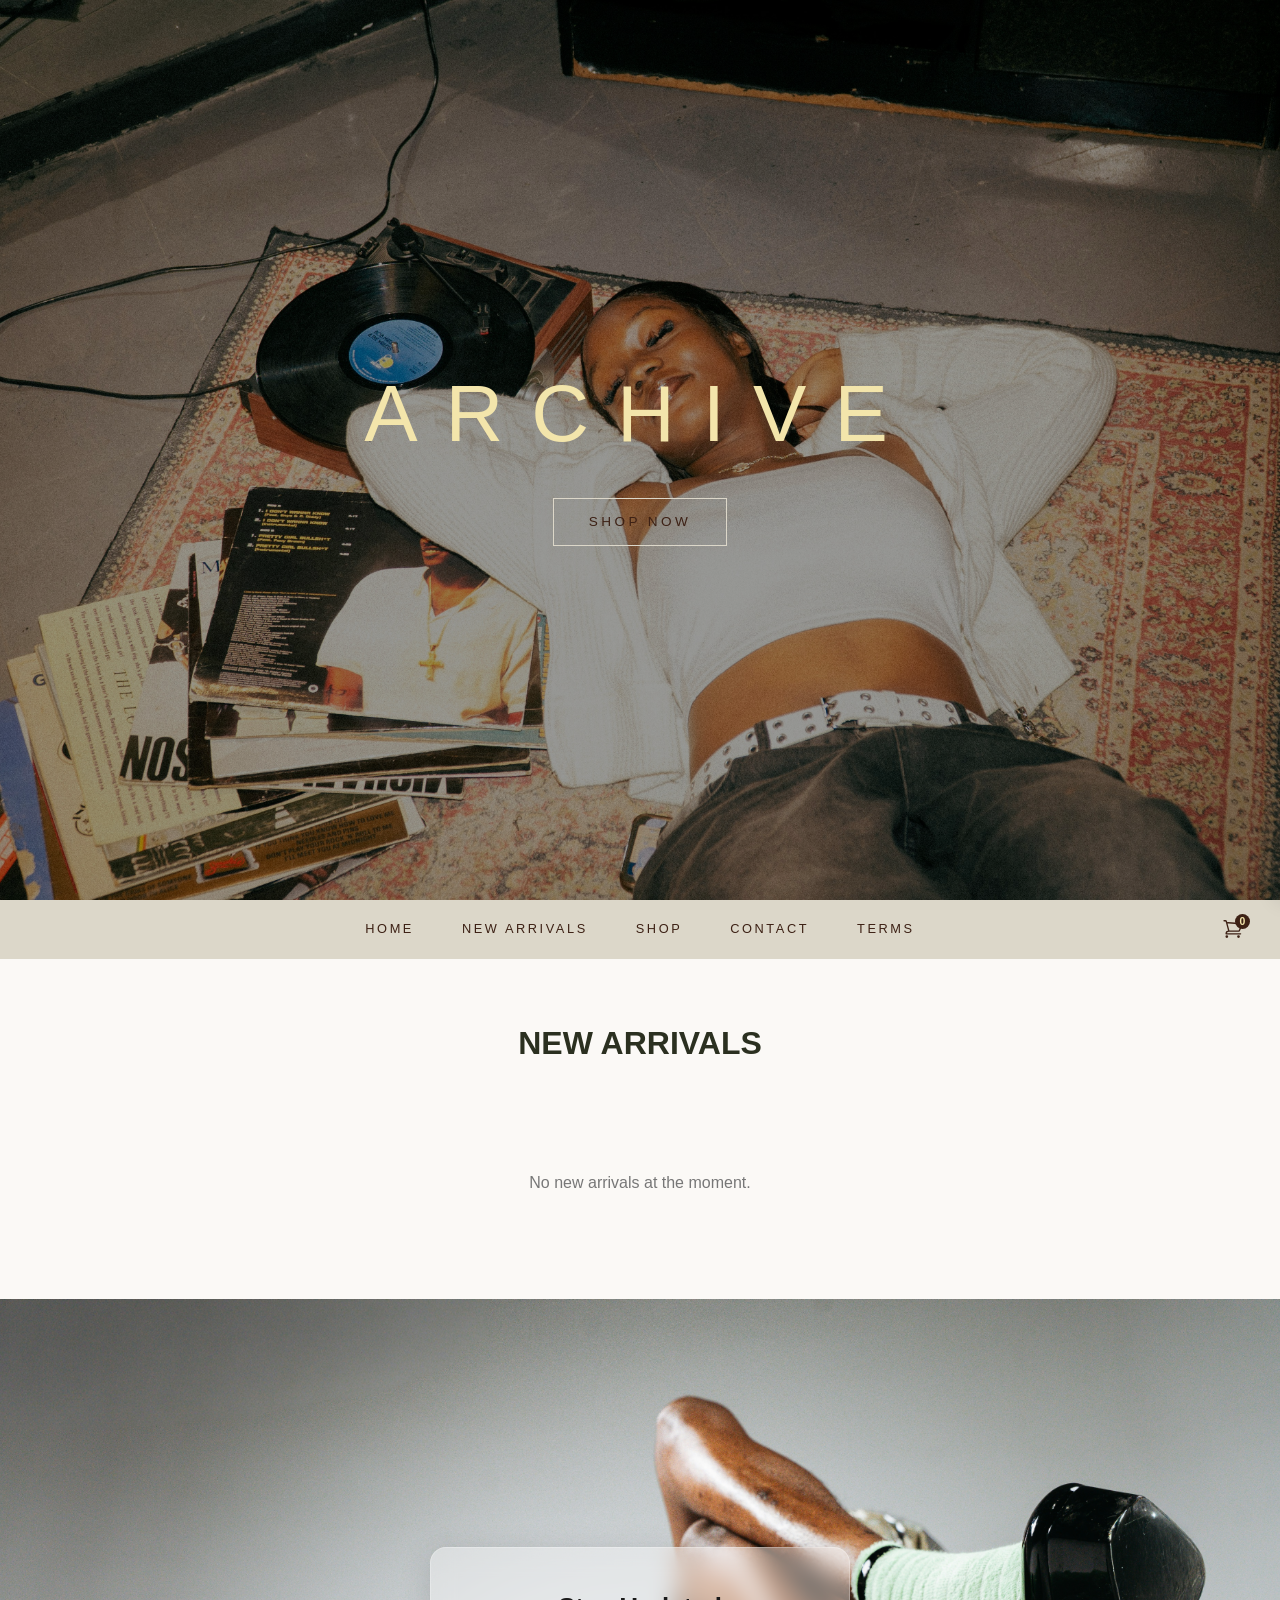
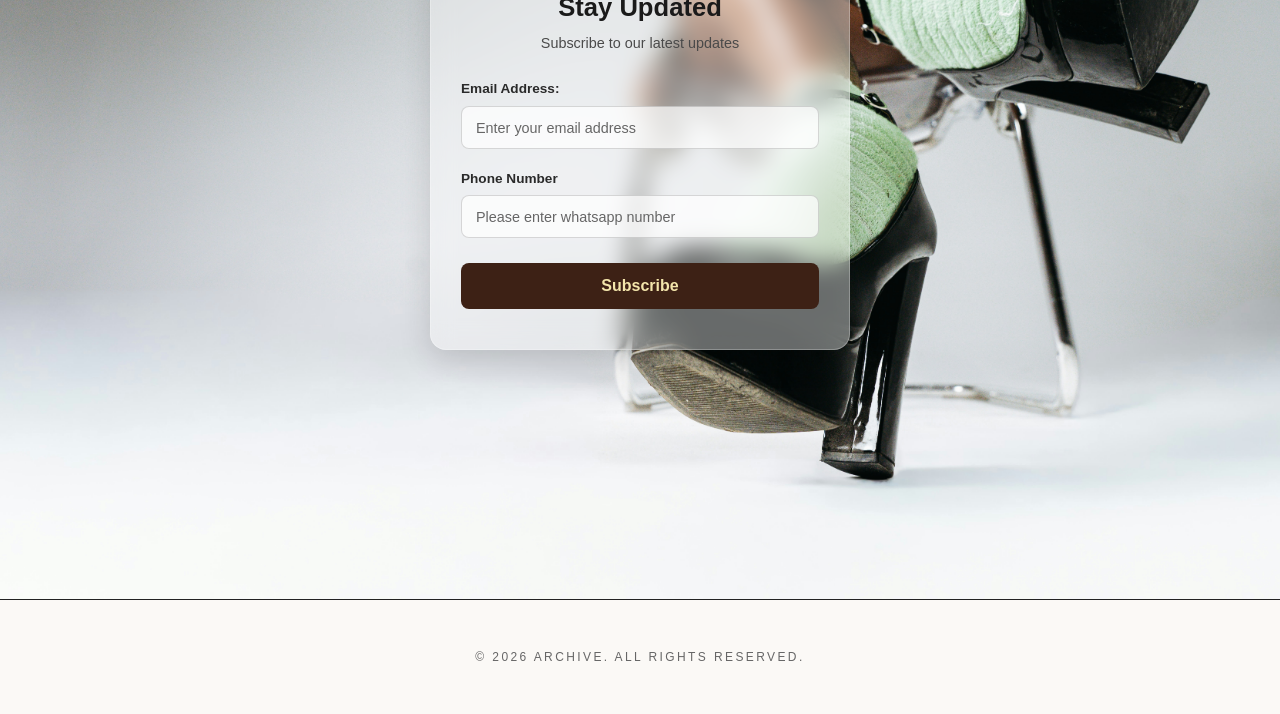
<file: index.html>
<!DOCTYPE html>
<html>
    <head>
        <meta charset="UTF-8">
        <meta name="viewport" content="width=device-width, initial-scale=1.0">
        <title>ARCHIVE - Editorial & Apparel</title>
        <link rel="stylesheet" href="style.css">
        <script src="master_products.js" defer></script>
        <script src="main.js" defer></script>
        <script src="cart.js" defer></script>
    </head>
    
    <body>
        
        <section class="hero-banner">
            <div class="hero-content">
                <h1 class="brand-title">ARCHIVE</h1>
                <a href="shop.html" class="shop-now-btn">Shop Now</a>
            </div>

        </section>
        <header class="sticky-nav">
            <nav class="tab-links">
                <a href="index.html" class="tab-item">Home</a>
                <a href="#catalogGrid"  class="tab-item">New Arrivals</a>
                <a href="shop.html"  class="tab-item">Shop</a>
                <a href="contact.html" class="tab-item">Contact</a>
                <a href="terms.html"  class="tab-item">Terms</a>
                <button type="button" class="cart-trigger-btn"><svg xmlns="http://www.w3.org/2000/svg" fill="none" viewBox="0 0 24 24" stroke-width="1.5" stroke="currentColor" class="nav-cart-icon">
  <path stroke-linecap="round" stroke-linejoin="round" d="M2.25 3h1.386c.51 0 .955.343 1.087.835l.383 1.437M7.5 14.25a3 3 0 0 0-3 3h15.75m-12.75-3h11.218c1.121-2.3 2.1-4.684 2.924-7.138a60.114 60.114 0 0 0-16.536-1.84M7.5 14.25 5.106 5.272M6 20.25a.75.75 0 1 1-1.5 0 .75.75 0 0 1 1.5 0Zm12.75 0a.75.75 0 1 1-1.5 0 .75.75 0 0 1 1.5 0Z" />
</svg>
<span class="cart-badge">0</span>
</button>
            </nav>
        
        </header>
        <h1>NEW ARRIVALS</h1>
        <section class="catalog-grid" id="catalogGrid">

        </section>

        <section class="subscription">
<!--existing image-->            
            <img src="images/image17.jpg" alt="editorial banner" class="banner-img">
<!--Card wrapper-->
            <div class="subscription-card">
                <form action="" method="POST">

                    <h2>Stay Updated</h2>
            <p class="card-subtitle">Subscribe to our latest updates</p>
            
                    <div class="formRow">

                    <div class="formGroup">
                        <label for="user-email">Email Address: </label>
                        <input type="email"  id="user-email" name="email"
                        placeholder="Enter your email address" required>
                    </div>

                    <div class="formGroup"><label for="userPhone">Phone Number</label>
                        <input type="tel" id="userPhone" name="tel" 
                        placeholder="Please enter whatsapp number" required>
                    </div>
                    <div><button type="submit" class="submit-btn">Subscribe</button>
                    </div>

                    </div>
                </form>
            </div>

        </section>

        <!-- Dimmed Background Overlay -->
<div class="cart-overlay" id="cart-overlay"></div>

<!-- Slide-Out Cart Drawer -->
<aside class="cart-drawer" id="cart-drawer">
  <!-- Header Zone -->
  <div class="cart-header">
    <h2>Your Bag</h2>
    <button class="close-cart-btn" id="close-cart-btn" aria-label="Close cart">&times;</button>
  </div>

  <!-- Scrollable Body Zone (JavaScript injects items here) -->
  <div class="cart-items-container" id="cart-items-container">
    <p class="empty-cart-msg">Your bag is currently empty.</p>
  </div>

  <!-- Pinned Footer Zone -->
  <div class="cart-footer">
    <div class="cart-subtotal-row">
      <span>Subtotal</span>
      <span id="cart-subtotal">GHS 0.00</span>
    </div>
    <button class="checkout-btn" id="checkout-btn">Proceed to Checkout</button>
  </div>
</aside>
        
        <footer>
            &copy; 2026 ARCHIVE. ALL RIGHTS RESERVED.
        </footer>
         
    </body>
</html>
</file>
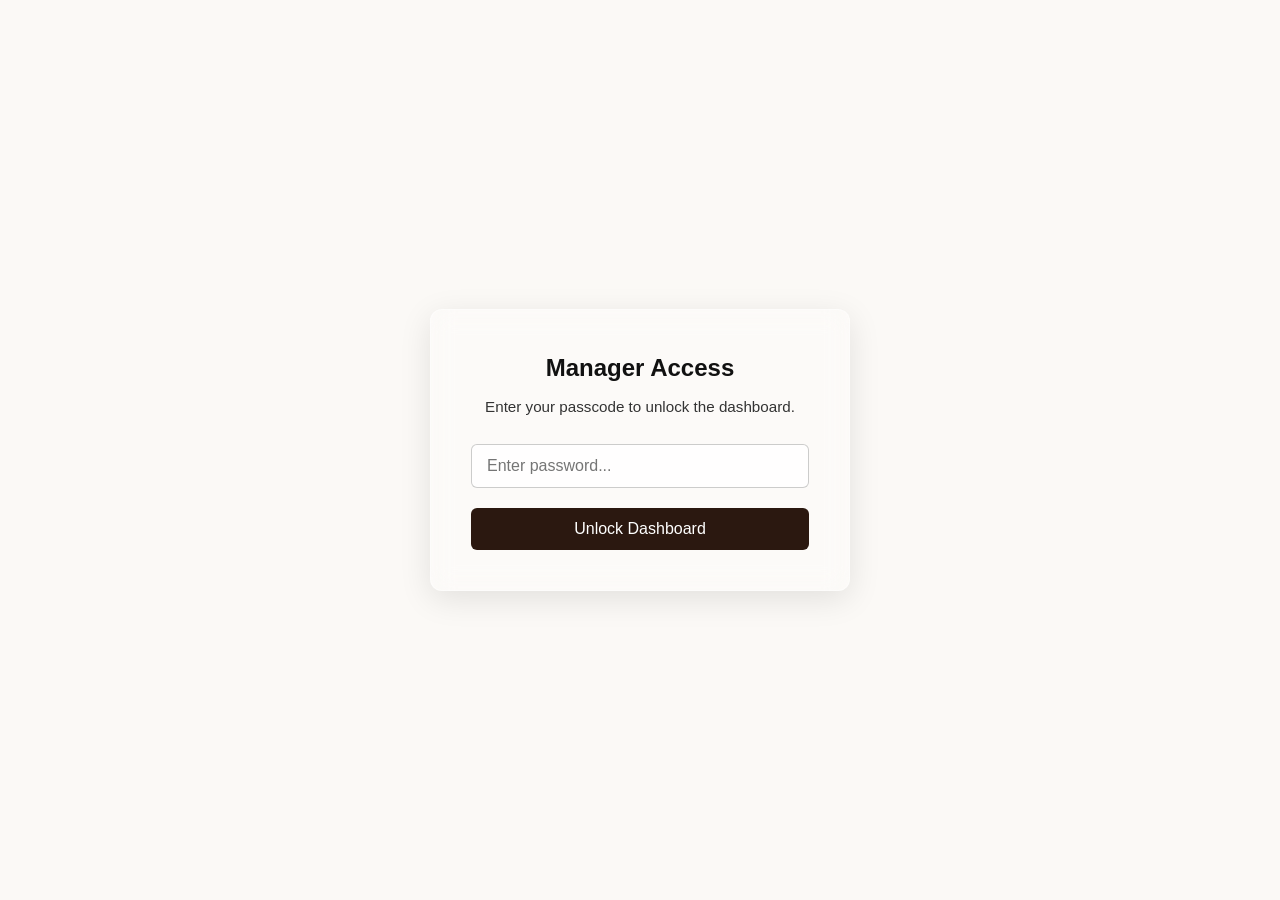
<file: admin_index.html>
<!DOCTYPE html>
<html lang="en">
<head>
    <meta charset="UTF-8">
    <meta name="viewport" content="width=device-width, initial-scale=1.0">
    <title>Store Admin | Inventory Dashboard</title>
    <link rel="stylesheet" href="admin.css">
    <!-- 'defer' ensures HTML finishes loading before JavaScript tries to grab elements -->
    <script src="main_admin.js" defer></script>
</head>
<body>

    <!-- =====================================================================
         0. MANAGER LOGIN GATE SCREEN (Visible until authenticated)
         ===================================================================== -->
    <section class="hero-banner" id="loginScreen">
        <div class="admin-card">
            <h2>Manager Access</h2>
            <p>Enter your passcode to unlock the dashboard.</p>

            <div class="formGroup">
                <input type="password" id="adminPassword" placeholder="Enter password...">
            </div>

            <button type="button" id="loginBtn">Unlock Dashboard</button>

            <!-- Error message area -->
            <p id="errorMessage" style="color: #b33a3a; font-size: 0.85rem; margin-top: 15px; display: none;"></p>
        </div>
    </section>

    <!-- =====================================================================
         MAIN ADMIN WORKSPACE (Hidden until unlocked)
         ===================================================================== -->
    <div id="adminDashboard" style="display: none;">

        <!-- 1. STICKY QUARTER-SCREEN BRAND HEADER (25vh) -->
        <header class="brand-header">
            <button type="button" id="menuBtn" class="menu-btn" aria-expanded="false" aria-controls="slideMenu" aria-label="Open navigation menu">
                <svg xmlns="http://www.w3.org/2000/svg" fill="none" viewBox="0 0 24 24" stroke-width="1.5" stroke="currentColor" class="menu-icon">
                    <path stroke-linecap="round" stroke-linejoin="round" d="M3.75 6.75h16.5M3.75 12h16.5m-16.5 5.25h16.5" />
                </svg>
            </button>

            <div class="brand-identity">
                <h1 class="brand-title">ATELIER ARCHIVE</h1>
                <p class="brand-subtitle">Inventory &amp; Catalog Control</p>
            </div>
        </header>

        <!-- 2. TINTED BACKDROP & SLIDE-OUT DRAWER -->
        <div id="backdrop" class="backdrop"></div>

        <nav id="slideMenu" class="drawer" aria-label="Dashboard Navigation">
            <div class="drawer-header">
                <span class="drawer-label">MENU</span>
                <button type="button" id="menuClose" class="menu-close" aria-label="Close menu">&times;</button>
            </div>

            <ul class="drawer-links">
                <li>
                    <button type="button" class="nav-link active" data-target="inventoryView">
                        Inventory Overview
                    </button>
                </li>
                <li>
                    <button type="button" class="nav-link" data-target="addItemView">
                        + Add New Item
                    </button>
                </li>
                <li style="margin-top: auto; padding-top: 1rem;">
                    <button type="button" id="logoutBtn" class="nav-link">
                        Log Out
                    </button>
                </li>
            </ul>
        </nav>

        <!-- 3. MAIN DASHBOARD WORKSPACE -->
        <main class="dashboard-container">

            <!-- VIEW A: INVENTORY OVERVIEW -->
            <section id="inventoryView" class="dashboard-view active-view">
                <div class="section-header">
                    <div>
                        <h2>Master Inventory</h2>
                        <p class="section-subtext">Manage live storefront stock, pricing, and color variants.</p>
                    </div>
                    <button type="button" id="quickAddBtn" class="btn-primary">+ Add Item</button>
                </div>

                <div id="inventoryGrid" class="inventory-grid"></div>
            </section>

            <!-- VIEW B: ADD NEW ITEM FORM -->
            <section id="addItemView" class="dashboard-view" hidden>
                <div class="section-header">
                    <div>
                        <h2 id="formTitle">Add New Product</h2>
                        <p class="section-subtext">Upload a gallery photo and details to publish to your master list.</p>
                    </div>
                    <button type="button" id="backToInventoryBtn" class="btn-secondary">&larr; Back to List</button>
                </div>

                <form id="addProductForm" class="product-form">
                    <div class="form-group">
                        <label for="productImageInput">Product Photo (From Gallery)</label>
                        <div class="image-upload-box">
                            <img id="imagePreview" src="images/image5.jpg" alt="Product preview" class="image-preview">
                            <div class="upload-controls">
                                <input type="file" id="productImageInput" accept="image/*">
                                <p class="help-text">Select an image from your device gallery (or keep default preview).</p>
                            </div>
                        </div>
                    </div>

                    <div class="form-group">
                        <label for="productName">Product Name</label>
                        <input type="text" id="productName" placeholder="e.g., Structured Mini Tote" required>
                    </div>

                    <div class="form-row">
                        <div class="form-group">
                            <label for="productCategory">Category</label>
                            <select id="productCategory" required>
                                <option value="" disabled selected>Select a category</option>
                                <option value="tops">Tops &amp; Sweaters</option>
                                <option value="bottoms">Bottoms &amp; Jorts</option>
                                <option value="bags">Bags &amp; Accessories</option>
                            </select>
                        </div>

                        <div class="form-group">
                            <label for="productPrice">Price (GHS)</label>
                            <input type="number" id="productPrice" min="0" step="0.01" placeholder="250.00" required>
                        </div>
                    </div>
                    <div class="form-group">
                        <label for="prodDescription">Product Description</label>
                        <textarea id="prodDescription" rows="3" placeholder="Fabric details, fit, or condition notes..."></textarea>
                    </div>

                    <div class="form-group">
                        <label for="productColors">Available Colors (separate with commas)</label>
                        <input type="text" id="productColors" placeholder="e.g., Espresso, Butter Yellow, Black" required>
                    </div>

                    <div class="form-group">
                        <label style="display: flex; align-items: center; gap: 8px; cursor: pointer;">
                        <input type="checkbox" id="productIsNew">
                        <span>Show in New Arrivals</span>
                        </label>
                    </div>
                    
                   

                    <div class="form-group">
                        <label for="productStock">Total Stock Quantity</label>
                        <input type="number" id="productStock" min="0" value="1" required>
                    </div>

                    <div class="form-actions">
                        <button type="submit" id="formSubmitBtn" class="btn-primary btn-full">Save to Master Inventory</button>
                        <button type="button" id="cancelEditBtn" class="btn-secondary" hidden>Cancel Edit</button>
                    </div>
                </form>
            </section>

        </main>
    </div>

</body>
</html>
</file>
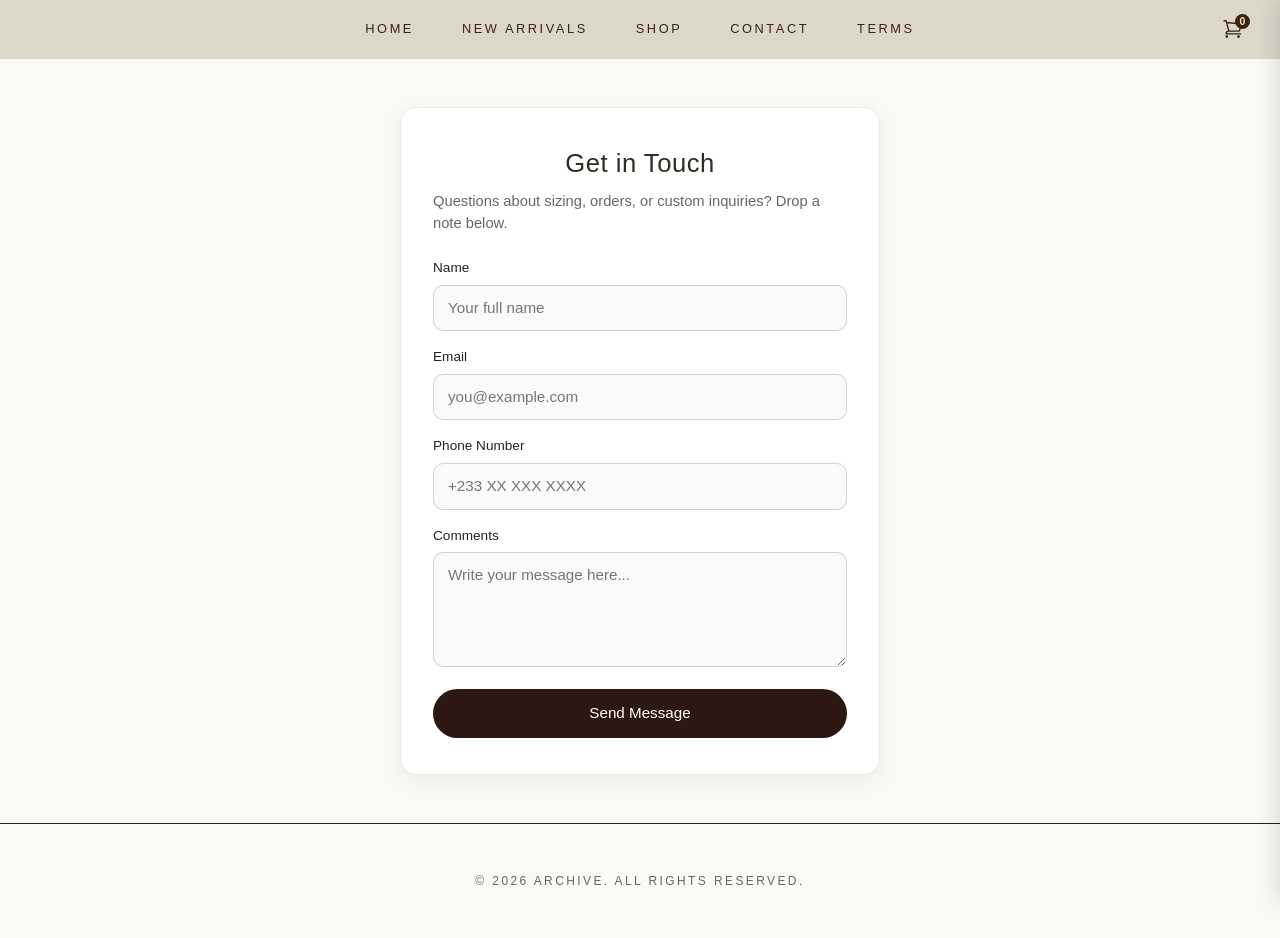
<file: contact.html>
<!DOCTYPE html>
<html lang="en">
<head>
    <meta charset="UTF-8">
    <meta name="viewport" content="width=device-width, initial-scale=1.0">
    <title>ARCHIVE - Contact</title>
    <link rel="stylesheet" href="style.css">
    <script src="cart.js" defer></script>
</head>
<body>

    <header class="sticky-nav">
        <nav class="tab-links">
            <a href="index.html" class="tab-item">Home</a>
            <a href="shop.html#catalogGrid" class="tab-item">New Arrivals</a>
            <a href="shop.html" class="tab-item">Shop</a>
            <a href="contact.html" class="tab-item">Contact</a>
            <a href="terms.html" class="tab-item">Terms</a>
            <button type="button" class="cart-trigger-btn" aria-label="Open bag">
                <svg xmlns="http://www.w3.org/2000/svg" fill="none" viewBox="0 0 24 24" stroke-width="1.5" stroke="currentColor" class="nav-cart-icon">
                    <path stroke-linecap="round" stroke-linejoin="round" d="M2.25 3h1.386c.51 0 .955.343 1.087.835l.383 1.437M7.5 14.25a3 3 0 0 0-3 3h15.75m-12.75-3h11.218c1.121-2.3 2.1-4.684 2.924-7.138a60.114 60.114 0 0 0-16.536-1.84M7.5 14.25 5.106 5.272M6 20.25a.75.75 0 1 1-1.5 0 .75.75 0 0 1 1.5 0Zm12.75 0a.75.75 0 1 1-1.5 0 .75.75 0 0 1 1.5 0Z" />
                </svg>
                <span class="cart-badge">0</span>
            </button>
        </nav>
    </header>

    <main class="contact-page">
        <section class="contact-card">
            <div class="contact-card-header">
                <h1>Get in Touch</h1>
                <p>Questions about sizing, orders, or custom inquiries? Drop a note below.</p>
            </div>

            <form id="contactForm" class="contact-form">
                <div class="contact-field">
                    <label for="contactName">Name</label>
                    <input type="text" id="contactName" name="name" placeholder="Your full name" required>
                </div>

                <div class="contact-field">
                    <label for="contactEmail">Email</label>
                    <input type="email" id="contactEmail" name="email" placeholder="you@example.com" required>
                </div>

                <div class="contact-field">
                    <label for="contactPhone">Phone Number</label>
                    <input type="tel" id="contactPhone" name="phone" placeholder="+233 XX XXX XXXX">
                </div>

                <div class="contact-field">
                    <label for="contactComments">Comments</label>
                    <textarea id="contactComments" name="comments" rows="4" placeholder="Write your message here..." required></textarea>
                </div>

                <button type="submit" class="contact-submit-btn">Send Message</button>
                <p id="contactStatus" class="contact-status" hidden></p>
            </form>
        </section>
    </main>

    <!-- Dimmed Background Overlay -->
    <div class="cart-overlay" id="cart-overlay"></div>

    <!-- Slide-Out Cart Drawer -->
    <aside class="cart-drawer" id="cart-drawer">
        <div class="cart-header">
            <h2>Your Bag</h2>
            <button class="close-cart-btn" id="close-cart-btn" aria-label="Close cart">&times;</button>
        </div>

        <div class="cart-items-container" id="cart-items-container">
            <p class="empty-cart-msg">Your bag is currently empty.</p>
        </div>

        <div class="cart-footer">
            <div class="cart-subtotal-row">
                <span>Subtotal</span>
                <span id="cart-subtotal">GHS 0.00</span>
            </div>
            <button class="checkout-btn" id="checkout-btn">Proceed to Checkout</button>
        </div>
    </aside>

    <footer>
        &copy; 2026 ARCHIVE. ALL RIGHTS RESERVED.
    </footer>

    <script>
        const contactForm = document.getElementById("contactForm");
        const contactStatus = document.getElementById("contactStatus");

        if (contactForm) {
            contactForm.addEventListener("submit", (e) => {
                e.preventDefault();
                contactStatus.textContent = "Message received. We'll get back to you shortly.";
                contactStatus.hidden = false;
                contactForm.reset();
            });
        }
    </script>

</body>
</html>
</file>
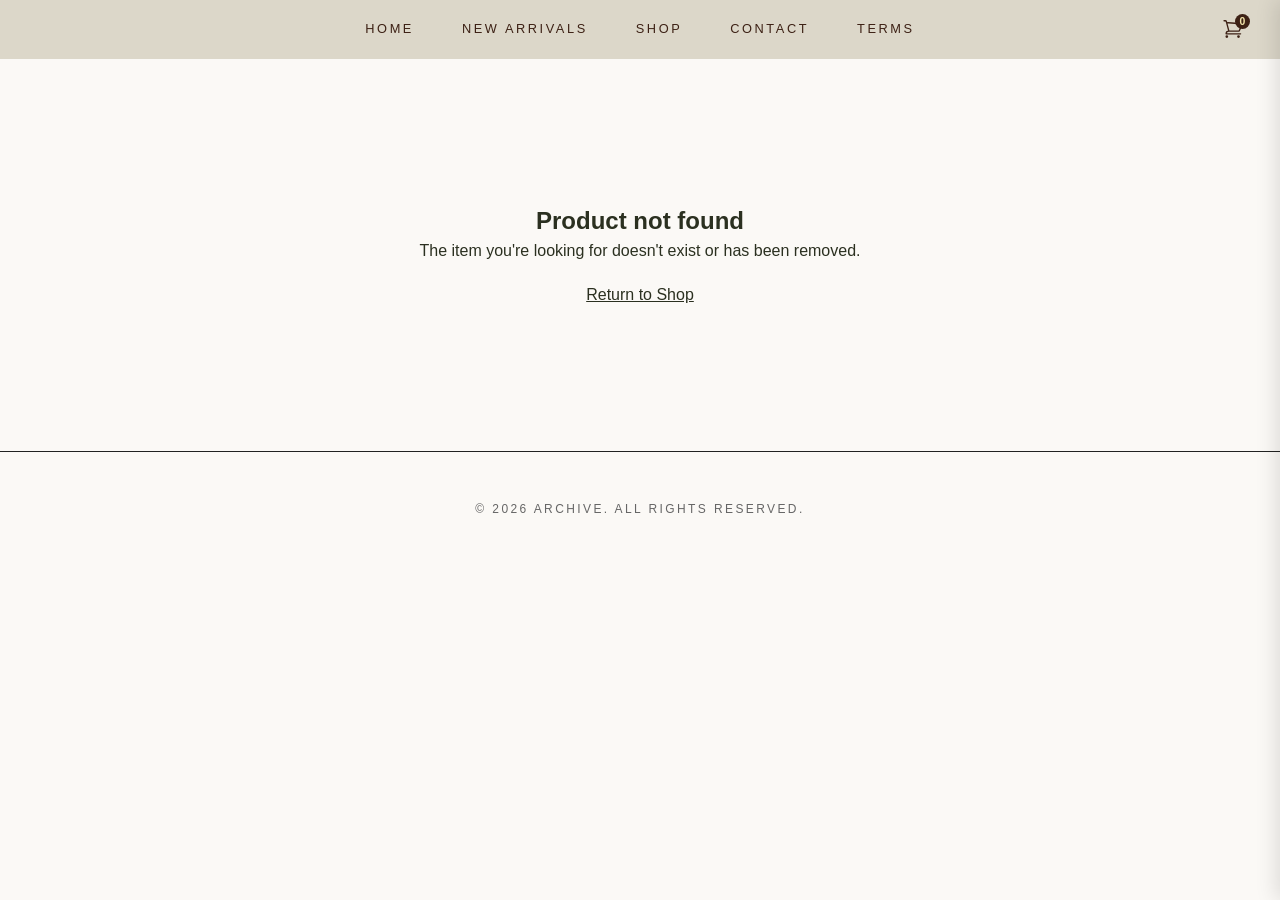
<file: product.html>
<!DOCTYPE html>
<html>
<head>
    <meta charset="UTF-8">
    <meta name="viewport" content="width=device-width, initial-scale=1.0">
    <title>ARCHIVE - Editorial & Apparel</title>
    <link rel="stylesheet" href="style.css">
    <!-- Script that reads the URL ID and fills the page -->
     <script src="master_products.js" defer></script>
    <script src="product_detail.js" defer></script>
    <script src="cart.js" defer></script>
</head>

<body>
<header class="sticky-nav">
            <nav class="tab-links">
                <a href="index.html" class="tab-item">Home</a>
                <a href="#catalogGrid"  class="tab-item">New Arrivals</a>
                <a href="shop.html"  class="tab-item">Shop</a>
                <a href="contact.html" class="tab-item">Contact</a>
                <a href="terms.html"  class="tab-item">Terms</a>
                <button type="button" class="cart-trigger-btn"><svg xmlns="http://www.w3.org/2000/svg" fill="none" viewBox="0 0 24 24" stroke-width="1.5" stroke="currentColor" class="nav-cart-icon">
  <path stroke-linecap="round" stroke-linejoin="round" d="M2.25 3h1.386c.51 0 .955.343 1.087.835l.383 1.437M7.5 14.25a3 3 0 0 0-3 3h15.75m-12.75-3h11.218c1.121-2.3 2.1-4.684 2.924-7.138a60.114 60.114 0 0 0-16.536-1.84M7.5 14.25 5.106 5.272M6 20.25a.75.75 0 1 1-1.5 0 .75.75 0 0 1 1.5 0Zm12.75 0a.75.75 0 1 1-1.5 0 .75.75 0 0 1 1.5 0Z" />
</svg>
<span class="cart-badge">0</span>
</button>

            </nav>
        </header>

<!-- Main Product Detail View Container -->
    <main class="pdp-container" id="productDetailContainer">
        <!-- JavaScript will dynamically inject the product details here! -->
        <p style="text-align: center; padding: 60px;">Loading product details...</p>
    </main>

    <!-- Dimmed Background Overlay -->
<div class="cart-overlay" id="cart-overlay"></div>

<!-- Slide-Out Cart Drawer -->
<aside class="cart-drawer" id="cart-drawer">
  <!-- Header Zone -->
  <div class="cart-header">
    <h2>Your Bag</h2>
    <button class="close-cart-btn" id="close-cart-btn" aria-label="Close cart">&times;</button>
  </div>

  <!-- Scrollable Body Zone (JavaScript injects items here) -->
  <div class="cart-items-container" id="cart-items-container">
    <p class="empty-cart-msg">Your bag is currently empty.</p>
  </div>

  <!-- Pinned Footer Zone -->
  <div class="cart-footer">
    <div class="cart-subtotal-row">
      <span>Subtotal</span>
      <span id="cart-subtotal">GHS 0.00</span>
    </div>
    <button class="checkout-btn" id="checkout-btn">Proceed to Checkout</button>
  </div>
</aside>

<footer>
            &copy; 2026 ARCHIVE. ALL RIGHTS RESERVED.
   </footer>

</body>
</html>
</file>
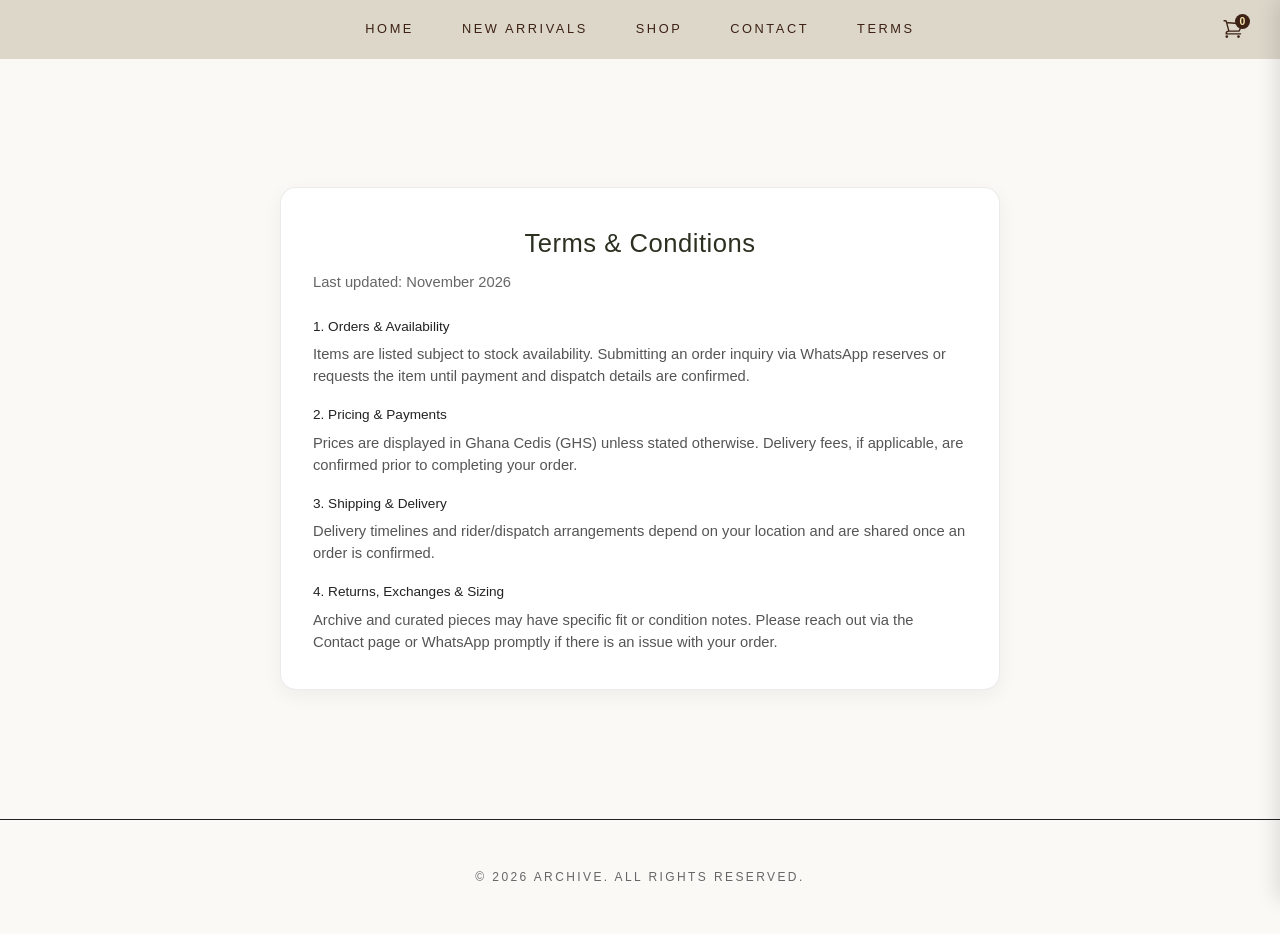
<file: terms.html>
<!DOCTYPE html>
<html lang="en">
<head>
    <meta charset="UTF-8">
    <meta name="viewport" content="width=device-width, initial-scale=1.0">
    <title>ARCHIVE - Terms &amp; Conditions</title>
    <link rel="stylesheet" href="style.css">
    <script src="cart.js" defer></script>
</head>
<body>

    <header class="sticky-nav">
        <nav class="tab-links">
            <a href="index.html" class="tab-item">Home</a>
            <a href="index.html#catalogGrid" class="tab-item">New Arrivals</a>
            <a href="shop.html" class="tab-item">Shop</a>
            <a href="contact.html" class="tab-item">Contact</a>
            <a href="terms.html" class="tab-item">Terms</a>
            <button type="button" class="cart-trigger-btn" aria-label="Open bag">
                <svg xmlns="http://www.w3.org/2000/svg" fill="none" viewBox="0 0 24 24" stroke-width="1.5" stroke="currentColor" class="nav-cart-icon">
                    <path stroke-linecap="round" stroke-linejoin="round" d="M2.25 3h1.386c.51 0 .955.343 1.087.835l.383 1.437M7.5 14.25a3 3 0 0 0-3 3h15.75m-12.75-3h11.218c1.121-2.3 2.1-4.684 2.924-7.138a60.114 60.114 0 0 0-16.536-1.84M7.5 14.25 5.106 5.272M6 20.25a.75.75 0 1 1-1.5 0 .75.75 0 0 1 1.5 0Zm12.75 0a.75.75 0 1 1-1.5 0 .75.75 0 0 1 1.5 0Z" />
                </svg>
                <span class="cart-badge">0</span>
            </button>
        </nav>
    </header>

    <main class="contact-page">
        <section class="contact-card" style="max-width: 720px;">
            <div class="contact-card-header">
                <h1>Terms &amp; Conditions</h1>
                <p>Last updated: November 2026</p>
            </div>

            <div class="contact-form" style="gap: 18px;">
                <div class="contact-field">
                    <label>1. Orders &amp; Availability</label>
                    <p style="font-size: 0.92rem; color: #555;">
                        Items are listed subject to stock availability. Submitting an order inquiry via WhatsApp reserves or requests the item until payment and dispatch details are confirmed.
                    </p>
                </div>

                <div class="contact-field">
                    <label>2. Pricing &amp; Payments</label>
                    <p style="font-size: 0.92rem; color: #555;">
                        Prices are displayed in Ghana Cedis (GHS) unless stated otherwise. Delivery fees, if applicable, are confirmed prior to completing your order.
                    </p>
                </div>

                <div class="contact-field">
                    <label>3. Shipping &amp; Delivery</label>
                    <p style="font-size: 0.92rem; color: #555;">
                        Delivery timelines and rider/dispatch arrangements depend on your location and are shared once an order is confirmed.
                    </p>
                </div>

                <div class="contact-field">
                    <label>4. Returns, Exchanges &amp; Sizing</label>
                    <p style="font-size: 0.92rem; color: #555;">
                        Archive and curated pieces may have specific fit or condition notes. Please reach out via the Contact page or WhatsApp promptly if there is an issue with your order.
                    </p>
                </div>
            </div>
        </section>
    </main>

    <!-- Dimmed Background Overlay -->
    <div class="cart-overlay" id="cart-overlay"></div>

    <!-- Slide-Out Cart Drawer -->
    <aside class="cart-drawer" id="cart-drawer">
        <div class="cart-header">
            <h2>Your Bag</h2>
            <button class="close-cart-btn" id="close-cart-btn" aria-label="Close cart">&times;</button>
        </div>

        <div class="cart-items-container" id="cart-items-container">
            <p class="empty-cart-msg">Your bag is currently empty.</p>
        </div>

        <div class="cart-footer">
            <div class="cart-subtotal-row">
                <span>Subtotal</span>
                <span id="cart-subtotal">GHS 0.00</span>
            </div>
            <button class="checkout-btn" id="checkout-btn">Proceed to Checkout</button>
        </div>
    </aside>

    <footer>
        &copy; 2026 ARCHIVE. ALL RIGHTS RESERVED.
    </footer>

</body>
</html>
</file>
<file: style.css>
:root{
  --bg-primary: #FBF9F6;        /* Main Canvas: Off-White Cream */
  --text-main: #2B3020;         /* Primary Text & Titles: Deep Camo Green */
  --text-muted: #5F665E;        /* Secondary Text & Links: Grey-Green Highlight */
  --brand-accent: #3D2115;      /* Accents & Hover States: Deep Rich Brown */
  --palette-accent: #F3E5AB;    /* Highlight Accent: Dulled Butter Yellow */
  --border-subtle: #DCD7C9;     /* Divider Lines: Muted Beige */
  --font-primary: 'Helvetica Neue', Helvetica, Arial, sans-serif;
  --card-bg-dark: #1a1a1a;  /*(Used for product card backgrounds, footer borders, and card media placeholders)*/
  --border-dark: #222222; /* Used for the footer top border divider*/
  --placeholder-gray: #666666; /* Used for footer text and input placeholders*/
  --text-subtle: #4a4a4a; /*Used for subscription card subtitles*/
  --label-dark: #2a2a2a; /*Used for form group labels*/
  --focus-black: #000000; /*Used for input focus border outline*/
  --filter-bg: #f9f9f9; /*Used for the filter controls background box*/
  --filter-border: #ddd; /*Used for filter input and select borders*/

}



* {margin: 0;
    padding: 0;
    box-sizing: border-box;
}

html{
    scroll-behavior: smooth;
    font-family: 'Helvetica Neue', Helvetica, Arial, sans-serif;
    background-color: var(--bg-primary);
    color: var(--text-main)

}
body{
    width: 100%;
    line-height: 1.5;
    -webkit-font-smoothing: antialiased;
    color:var(--text-main);
    background-color:var(--bg-primary);
    font-family:var(--font-primary);
    margin:0;
    padding:0;
    /*overflow-x: hidden; /* <--- This instantly blocks any horizontal overflow */
}

.hero-banner{
    height: 100vh;
    width: 100%;
    background: linear-gradient(rgba(0, 0, 0, 0.4), rgba(0,0,0, 0.4)), 
    url('images/image5.jpg') center/cover no-repeat;

    display: flex;
    justify-content: center;
    align-items: center;
    text-align: center;
}
.hero-content{
    display: flex;
    flex-direction: column;
    align-items: center;
    gap: 1.5rem;
}

.brand-title{
    font-size: clamp(2rem, 10vw, 5rem);
    font-weight: 300;
    color: var(--palette-accent);
    letter-spacing: 0.35em;
    margin-right: -0.35em; /* cancels the trailing space */
    margin:0;
    text-transform: uppercase;
}

.shop-now-btn{
    display: inline-block;
    padding: 0.8rem 2.2rem;
    border: 1px solid var(--border-subtle);
    color: var(--brand-accent);
    text-decoration: none;
    font-size: 0.85rem;
    letter-spacing: 0.25em;
    text-transform: uppercase;
    transition: all 0.3s ease;
}

.shop-now-btn:hover{
    background-color: var(--border-subtle);
}
 .sticky-nav{
    position: sticky;
    top: 0;
    z-index: 1000;
    background-color: var(--border-subtle);
    backdrop-filter: blur(10px);
    border-bottom: 1px solid var(--border-subtle);
    padding: 1.2rem 1rem;
 }

 .tab-links{
    position: relative; /* Gives the absolute button a boundary to lock onto */
    display: flex;
    flex-wrap: wrap;
    justify-content: center;
    align-items : center;
    gap: 3rem;

 }

 .tab-item{
    color: var(--brand-accent);
    text-decoration : none;
    font-size: 0.8rem;
    letter-spacing: 0.2em;
    text-transform: uppercase;
    transition: color 0.3s ease;

 }

 .tab-item:hover{
    color: var(--bg-primary);
 }

 /*shopping cart icon css*/
.cart-trigger-btn {
    position: absolute;
    right: 20px; /* Distance from the far left edge of the nav bar */
    top: 50%;
    transform: translateY(-50%); /* Perfect vertical centering */
    background: none;
    border: none;
    padding: 0;
    cursor: pointer;
    display: inline-flex;
    align-items: center;
    justify-content: center;
}
.nav-cart-icon {
    width: 22px;
    height: 22px;
    display: inline-block;
    vertical-align: middle;
    background: none;
    border: none;
    padding:0;
    cursor: pointer;
    color: var(--brand-accent);
    display: inline-flex;
    align-items: center;
    justify-content: center;
    transition: color 0.3s ease;
    
}
.cart-badge {
    position: absolute;
    top: -4px;
    right: -6px;
    background-color: var(--brand-accent);
    color: var(--palette-accent);
    font-size: 0.65rem;
    font-weight: bold;
    width: 15px;
    height: 15px;
    border-radius: 50%;
    display: flex;
    align-items: center;
    justify-content: center;
}

.cart-trigger-btn:hover {
    color: var(--bg-primary); /* Matches your navbar hover state[cite: 1] */
}

/*styling the main page and content in it*/
 main{
    max-width: 1400px;
    margin: 0 auto;
    padding: 4rem 2rem;

 }


.catalog-grid{
  display: grid;
  grid-template-columns: repeat(auto-fit, minmax(220px, 1fr));
  gap: 20px;
  max-width: 1400px;
  margin: 4rem auto;
  padding: 0 2rem;
}

.product-card{
    position: relative;
    overflow: hidden;
    background-color: #1a1a1a;
    aspect-ratio: 3 / 4;
    cursor:pointer;
}
.product-card img{
    width:100%;
    height:100%;
    object-fit: cover;
    display: block;
    transition: transform 0.6s cubic-bezier(0.25, 1, 0.5, 1);
}

.product-card:hover img {
  transform: scale(1.04);
}
footer{
    text-align: center;
    padding: 3rem 1rem;
    border-top:1px solid #222222;
    font-size: 0.75rem;
    letter-spacing: 0.15rem;
    color: #666666;
}

.card-overlay {
  position: absolute;
  bottom: 0;
  left: 0;
  width: 100%;
  padding: 1.2rem;
  display: flex;
  justify-content: space-between;
  align-items: center;
  box-sizing: border-box;
  background: linear-gradient(to top, rgba(43, 48, 32, 0.85), transparent);
  color: var(--palette-accent);
  font-size: 0.75rem;
  letter-spacing: 0.12em;
  text-transform: uppercase;
  opacity: 0;
  transition: opacity 0.3s ease;
}

.product-card:hover .card-overlay{
    opacity:1;
}
img{
    max-width: 100%;
    height: auto;
    display: block;
    margin-left: auto;
    margin-right: auto;
}

h1{
    text-align: center;
    margin-top: 60px;
    margin-bottom: 24px;
}

.subscription{ position: relative;
    width: 100%;
    min-height: 100vh; /* Makes the section fill the entire screen height */
    display: flex;
    justify-content: center; /* Centers card horizontally */
    align-items: center; /* Centers card vertically */
    overflow: hidden;
    padding:20px;
    box-sizing: border-box;
    font-family: var(--font-primary);
}

.subscription > .banner-img{
    position: absolute;
    top: 0;
    left:0;
    width: 100%;
    height:100%;
    object-fit: cover;
    z-index: 1; /* Pushes image to background layer */
}

/* 2. The Frosted Glass Card Wrapper */
.subscription-card{
    position: relative;
    z-index: 2;  /* Forces card to stay above the background image */
    width: 100%;
    max-width: 420px;/* Ensures long placeholders don't get cut off */
    padding: 40px 30px;
    border-radius: 16px;
    box-sizing: border-box;

    /* Glassmorphism styling rules */
    background: rgba(255, 255, 255, 0.4);
    backdrop-filter: blur(12px);
    -webkit-backdrop-filter: blur(12px);/* Safari support */
    border: 1px solid rgba(255, 255, 255, 0.25);
    box-shadow: 0 8px 32px 0 rgba(0,0,0, 0.15);

    text-align: center;
}

/* Typography styles */
.subscription-card h2 {
  margin: 0 0 6px 0;
  color: #1a1a1a;
  font-size: 1.6rem;
  text-align: center;
}

.subscription-card .card-subtitle {
  margin: 0 0 25px 0;
  color: #4a4a4a;
  font-size: 0.9rem;
  text-align: center;
}

/* 3. Stacked Fields Configuration */
.formRow {
  display: flex;
  flex-direction: column;
  gap: 20px; /* Smooth spacing between individual form blocks */
  text-align: left;       /* Aligns your labels back to the left */
  margin-top: 24px;
}

.formGroup {
  display: flex;
  flex-direction: column;
  gap: 6px; /* Spacing between label text and input boundary */
}

.formGroup label {
  font-size: 0.85rem;
  font-weight: 600;
  color: #2a2a2a;
}

/* Professional Input Field Styling */
.formGroup input {
  width: 100%;
  padding: 12px 14px;
  font-size: 0.95rem;
  border-radius: 8px;
  border: 1px solid rgba(0, 0, 0, 0.15);
  background: rgba(255, 255, 255, 0.7);
  box-sizing: border-box;
  color: #1a1a1a;
  transition: all 0.2s ease;
}

/* Placeholder Formatting to prevent clipping */
.formGroup input::placeholder {
  color: #666666;
  font-size: 0.9rem;
}

.formGroup input:focus {
  outline: none;
  background: rgba(255, 255, 255, 0.95);
  border-color: #000000; /* Sleek black focus line */
  box-shadow: 0 0 0 3px rgba(0, 0, 0, 0.05);
}

/* 4. Action Button Design */
.submit-btn{
    width:100%;
    padding: 14px;
    margin-top: 5px;
    font-size: 1rem;
    font-weight: 600;
    color: var(--palette-accent);
    background-color: var(--brand-accent);
    border: none;
    border-radius: 8px;
    cursor: pointer;
    transition: opacity 0.2s ease;

}

.submit-btn:hover {
  opacity: 0.9;
}

/* Core Page Layout */
.shop-container {
    display: flex;
    flex-direction: column;
    gap: 30px;
    padding: 20px;
    max-width: 1200px;
    margin: 0 auto;
    font-family: sans-serif;
}

/* Filter Controls Box styling */
.filter-controls {
    background-color: #f9f9f9;
    padding: 20px;
    border-radius: 8px;
    display: flex;
    flex-wrap: wrap;
    gap: 20px;
    align-items: flex-end;
}

.filter-group {
    display: flex;
    flex-direction: column;
    gap: 5px;
    flex: 1;
    min-width: 200px;
}

.filter-group input, 
.filter-group select {
    padding: 10px;
    border: 1px solid #ddd;
    border-radius: 4px;
    font-size: 14px;
}

/* Catalog Responsive Grid Layout */
/*.catalog-grid {
    display: grid;
    grid-template-columns: repeat(auto-fill, minmax(220px, 1fr));
    gap: 20px;
}
*/

/*shop_grid.js css rules atart here*/
.shop-card{
    position: relative;
}

.card-media{
    position: relative;
    overflow: hidden;
    background-color: #1a1a1a;
    aspect-ratio: 3 / 4;
}

.card-media img{
    width: 100%;
    height: 100%;
    object-fit: cover;
    display: block;
    transition: transform 0.6s cubic-bezier(0.25, 1, 0.5, 1);
}

.shop-card:hover .card-media img{
    transform: scale(1.04);
}

/*add to cart icon styling on product cards*/
.quick-add-btn {
    position: absolute;
    bottom: 12px;
    right: 12px;
    width: 40px;
    height: 40px;
    border-radius: 50%;
    background-color: var(--brand-accent);
    color: var(--palette-accent);
    border: none;
    display: flex;
    align-items: center;
    justify-content: center;
    cursor: pointer;
    opacity: 0;
    transform: translateY(8px);
    transition: opacity 0.25s ease, transform 0.25s ease;
    z-index: 5;
    box-shadow: 0 4px 12px rgba(0, 0, 0, 0.2);
}

.quick-add-btn svg {
    width: 20px;
    height: 20px;
}

.shop-card:hover .quick-add-btn {
    opacity: 1;
    transform: translateY(0);
}

.quick-add-btn:hover {
    transform: scale(1.08);
}

/*css for the card information*/
.card-info{
    display: flex;
    flex-direction: column;
    gap:6px;
    padding: 0.75rem 0;
}

.order-btn{
    background-color: var(--brand-accent);
    color: var(--palette-accent);
    padding: 1rem 2rem;
    width: 100%;
    min-height: 3rem;
    font-size: 0.85rem;
    letter-spacing: 0.15em;
    border-radius: 999px;
    border: none;

}

/* The Hover State */
.order-btn:hover {
    opacity: 0.92; /* Slightly softens or deepens on hover */
    transform: translateY(-2px); /* Makes the button physically lift up toward the user's cursor by 2 pixels */
    box-shadow: 0 4px 12px rgba(0, 0, 0, 0.15); /* Adds a shadow underneath as it lifts */
}

#searchBar{
    width: 100%;
    height: 100%;
    padding: 10px 18px; /* Matches .dropdown-trigger padding */
    border: 1px solid #3b2219; /* Matches your dropdown border color */
    border-radius: 30px; /* Matches your dropdown pill radius */
    background-color: var(--bg-card, #fff);
    font-size: 0.95rem;
    font-weight: bold;
    color: var(--text-main, #111);
    outline: none;
    box-sizing: border-box;
    box-shadow: 0 4px 12px rgba(0, 0, 0, 0.05);
    transition: all 0.2s ease;
}

#searchBar::placeholder {
    color: #888;
    font-weight: normal;
}

#searchBar:focus {
    box-shadow: 0 6px 18px rgba(0, 0, 0, 0.1);
    border-color: #3b2219;
}
/* 1. Style your mobile toggle button */
.mobile-toggle-btn {
    background: var(--bg-primary);
    border: 1px solid var(--border-subtle);
    padding: 8px;
    border-radius: 6px;
    cursor: pointer;
    display: inline-flex;
    align-items: center;
    justify-content: center;
    color: var(--text-main);
    margin: 1rem 1rem 0 1rem;
}

.mobile-toggle-btn svg {
    width: 24px;
    height: 24px;
}

/* 2. Hide the filter sidebar by default on mobile */
.filter-controls {
    display: none; 
}

/* 3. When JS adds 'active', slide/display it as a mobile drawer */
.filter-controls.active {
    display: flex;
    flex-direction: column;
    position: absolute;
    top: 140px; 
    left: 30px;
    right: 30px;
    background: var(--bg-primary);
    border: 1px solid var(--border-subtle);
    box-shadow: 0 10px 25px rgba(0, 0, 0, 0.15);
    padding: 20px;
    z-index: 1000;
    border-radius: 8px;
}

/* CSS for the product.html*/
/* 1. Main container layout: Side-by-side split screen */
.pdp-grid {
    display: grid;
    grid-template-columns: 1fr;
    gap: 25px;
    max-width: 1100px;
    margin: 40px auto;
    padding: 0 20px;
    align-items: start;
}

/* 2. Contain the image safely */
.pdp-image-wrapper img {
    width: 100%;
    height: auto;
    max-height: 550px;
    object-fit: cover;
    border-radius: 4px;
}

/* 3. The "Receipt Style" Info Column using ROOT variables */
.pdp-info {
    background: var(--bg-card, #fff); /* Uses your card background variable */
    border: 1px dashed var(--border-color, #ccc); /* Uses your border variable */
    padding: 30px;
    border-radius: 4px;
    /* This creates the "lifted off the page" card effect */
    box-shadow: 0 12px 30px rgba(0, 0, 0, 0.06), 0 2px 8px rgba(0, 0, 0, 0.04);
}

.pdp-info h1 {
    font-size: 1.8rem;
    margin-bottom: 10px;
    text-transform: uppercase;
    letter-spacing: 1px;
    color: var(--text-main, #111);
}

.pdp-price {
    font-size: 1.4rem;
    font-weight: bold;
    margin-bottom: 15px;
    color: var(--text-main, #111);
}

.pdp-desc {
    margin: 20px 0;
    line-height: 1.6;
    color: var(--text-muted, #666);
    border-top: 1px solid var(--border-color, #eee);
    border-bottom: 1px solid var(--border-color, #eee);
    padding: 15px 0;
}

/*Styling for the product.html buttons*/
.pdp-actions {
    margin-top: 25px;
    display: flex !important;
    flex-direction: row !important;
    gap: 10px !important;
    width: 100% !important;
}

.pdp-actions button {
    flex: 1 !important;
    padding: 12px 10px;
    cursor: pointer;
    font-weight: bold;
    font-size: 0.9rem;
    border-radius: 4px;
    border: 1px solid var(--border-color, #ccc);
    text-align: center;
}

.add-to-cart-btn{
    background-color: var(--brand-accent);
    color:var(--palette-accent);
    border: none;
}

/* The Hover State */
.add-to-cart-btn:hover {
    opacity: 0.92; /* Slightly softens or deepens on hover */
    transform: translateY(-2px); /* Makes the button physically lift up toward the user's cursor by 2 pixels */
    box-shadow: 0 4px 12px rgba(0, 0, 0, 0.15); /* Adds a shadow underneath as it lifts */
}

/* Container position ( basically transforming the boring dropdown) */
.custom-dropdown-container {
    position: relative;
    display: inline-block;
    width: 180px;
}

/* The bubble button */
.dropdown-trigger {
    width: 100%;
    background-color: var(--bg-card, #fff);
    color: var(--text-main, #111);
    border: 1px solid #3b2219; /* Your brown border */
    padding: 10px 18px;
    border-radius: 30px;
    font-size: 0.95rem;
    font-weight: bold;
    cursor: pointer;
    display: flex;
    justify-content: space-between;
    align-items: center;
    box-shadow: 0 4px 12px rgba(0, 0, 0, 0.05);
    transition: all 0.2s ease;
}

.dropdown-trigger:hover {
    box-shadow: 0 6px 18px rgba(0, 0, 0, 0.1);
}

.dropdown-trigger .arrow {
    font-size: 0.7rem;
    color: #3b2219;
    margin-left: 10px;
}

/* The floating menu popup */
.dropdown-menu {
    display: none; /* Hidden by default */
    position: absolute;
    top: 115%;
    left: 0;
    width: 100%;
    background-color: #fff;
    border: 1px solid var(--border-color, #eee);
    border-radius: 12px;
    box-shadow: 0 10px 25px rgba(0, 0, 0, 0.12);
    overflow: hidden;
    z-index: 100;
}

/* Show class for JS toggle */
.dropdown-menu.show {
    display: block;
}

/* Menu items */
.dropdown-item {
    padding: 10px 16px;
    font-size: 0.9rem;
    font-weight: bold;
    color: #111;
    cursor: pointer;
    transition: background-color 0.15s ease, color 0.15s ease;
}

/* Hover state: Your exact brown background + yellow accent text! */
.dropdown-item:hover,
.dropdown-item.active {
    background-color: #3b2219 !important; /* Your brand brown */
    color: var(--palette-accent) !important; /* Your yellow accent text */
}

/* Dimmed Backdrop */
.cart-overlay {
  position: fixed;
  inset: 0; /* Shorthand for top: 0, right: 0, bottom: 0, left: 0 */
  background-color: rgba(0, 0, 0, 0.45);
  opacity: 0;
  pointer-events: none; /* Prevents blocking clicks when hidden */
  transition: opacity 0.3s ease;
  z-index: 999;
}

.cart-overlay.active {
  opacity: 1;
  pointer-events: auto;
}

/* Slide-Out Drawer */
.cart-drawer {
  position: fixed;
  top: 0;
  right: 0;
  width: 100%;
  max-width: 400px;
  height: 100vh;
  background-color: #faf7f2; /* Warm cream background */
  color: #2b2118;            /* Deep brown text */
  display: flex;
  flex-direction: column;
  transform: translateX(100%); /* Pushes drawer completely off-screen right */
  transition: transform 0.35s cubic-bezier(0.25, 0.8, 0.25, 1);
  z-index: 1000;
  box-shadow: -4px 0 20px rgba(0, 0, 0, 0.12);
}

.cart-drawer.active {
  transform: translateX(0); /* Slides drawer smoothly into view */
}

/* Drawer Zones */
.cart-header {
  display: flex;
  justify-content: space-between;
  align-items: center;
  padding: 1.5rem;
  border-bottom: 1px solid rgba(43, 33, 24, 0.15);
}

.close-cart-btn {
  background: none;
  border: none;
  font-size: 1.75rem;
  cursor: pointer;
  color: inherit;
  line-height: 1;
}

.cart-items-container {
  flex: 1; /* Takes up all remaining vertical space */
  overflow-y: auto;
  padding: 1.5rem;
  display: flex;
  flex-direction: column;
  gap: 1.25rem;
}

/* Individual Cart Item Card (Generated by JS) */
.cart-item {
  display: flex;
  gap: 1rem;
  padding-bottom: 1.25rem;
  border-bottom: 1px solid rgba(43, 33, 24, 0.1);
}

.cart-item img {
  width: 70px;
  height: 90px;
  object-fit: cover;
  border-radius: 4px;
}

.cart-item-details {
  flex: 1;
  display: flex;
  flex-direction: column;
  justify-content: space-between;
}

.cart-item-controls {
  display: flex;
  align-items: center;
  gap: 0.75rem;
  margin-top: 0.5rem;
}

.qty-btn {
  width: 24px;
  height: 24px;
  border: 1px solid #2b2118;
  background: transparent;
  cursor: pointer;
}

.remove-item-btn {
  margin-left: auto;
  background: none;
  border: none;
  font-size: 0.8rem;
  text-decoration: underline;
  cursor: pointer;
  opacity: 0.7;
}

/* Footer Zone */
.cart-footer {
  padding: 1.5rem;
  border-top: 1px solid rgba(43, 33, 24, 0.15);
  background-color: #f4efe6;
}

.cart-subtotal-row {
  display: flex;
  justify-content: space-between;
  font-weight: 600;
  margin-bottom: 1rem;
}

.checkout-btn {
  width: 100%;
  padding: 1rem;
  background-color: #4b5335; /* Camo green */
  color: #faf7f2;
  border: none;
  font-weight: 600;
  letter-spacing: 0.05em;
  text-transform: uppercase;
  cursor: pointer;
}

/*============================================*/
/*CSS for the contact.html*/
/*============================================*/
/* ==========================================
   CONTACT PAGE & LIFTING CARD
   ========================================== */
.contact-page {
    min-height: calc(100vh - 140px);
    display: flex;
    align-items: center;
    justify-content: center;
    padding: 48px 20px;
}

.contact-card {
    width: 100%;
    max-width: 480px;
    background: #ffffff;
    border: 1px solid rgba(0, 0, 0, 0.08);
    border-radius: 16px;
    padding: 36px 32px;
    box-shadow: 0 6px 20px rgba(0, 0, 0, 0.05);
    transition: transform 0.3s ease, box-shadow 0.3s ease;
}

.contact-card:hover {
    transform: translateY(-6px);
    box-shadow: 0 16px 34px rgba(0, 0, 0, 0.1);
}

.contact-card-header {
    margin-bottom: 24px;
}

.contact-card-header h1 {
    margin: 0 0 8px;
    font-size: 1.6rem;
    font-weight: 500;
    letter-spacing: 0.02em;
}

.contact-card-header p {
    margin: 0;
    font-size: 0.92rem;
    color: #666;
    line-height: 1.5;
}

.contact-form {
    display: flex;
    flex-direction: column;
    gap: 16px;
}

.contact-field {
    display: flex;
    flex-direction: column;
    gap: 6px;
}

.contact-field label {
    font-size: 0.85rem;
    font-weight: 500;
    color: #222;
}

.contact-field input,
.contact-field textarea {
    width: 100%;
    padding: 11px 14px;
    border: 1px solid rgba(0, 0, 0, 0.16);
    border-radius: 10px;
    font: inherit;
    font-size: 0.95rem;
    background: #fafafa;
    box-sizing: border-box;
    transition: border-color 0.2s ease, background 0.2s ease;
}

.contact-field input:focus,
.contact-field textarea:focus {
    outline: none;
    border-color: #2c1810;
    background: #ffffff;
}

.contact-field textarea {
    resize: vertical;
}

.contact-submit-btn {
    margin-top: 6px;
    padding: 13px 20px;
    border: none;
    border-radius: 999px;
    background: #2c1810;
    color: #ffffff;
    font: inherit;
    font-size: 0.95rem;
    font-weight: 500;
    cursor: pointer;
    transition: opacity 0.2s ease, transform 0.2s ease;
}

.contact-submit-btn:hover {
    opacity: 0.9;
    transform: translateY(-1px);
}

.contact-status {
    margin: 4px 0 0;
    font-size: 0.88rem;
    color: #2c1810;
    text-align: center;
}

@media(max-width: 480px){
  .brand-title{
    font-size: clamp(1.5rem, 8vw, 2.5rem); /* Prevents the text from ballooning on small screens */
    letter-spacing: 0.15em;                 /* Reduces the massive spacing between letters */
    margin-right: -0.15em;                  /* Aligns with the new letter spacing */
  }

  .tab-links{
    gap: 1rem
  }

  .tab-item{
    letter-spacing:0.2em;
    
  }
}

/* Desktop Upgrade: Shift filters to a sidebar when screens are wide */
@media (min-width: 768px) {
    .shop-container {
        flex-direction: row;
    }
    
    .filter-controls {
        width: 250px;
        flex-direction: column;
        align-items: flex-start;
        align-self: flex-start;
    }
    
    .catalog-section {
        flex: 1;
        min-width: 0;
    }
    .mobile-toggle-btn {
        display: none; /* Hide the mobile button on big screens */
    }

    .filter-controls {
        display: flex !important;
        position: static;
        box-shadow: none;
        border: none;
        width: 250px;
    }

    .pdp-grid {
        grid-template-columns: 1fr 1fr; /* Splits into two side-by-side columns on desktop/laptop */
    }
}
</file>
<file: admin.css>
/* =========================================================================
   1. ROOT VARIABLES (Strictly your defined palette and typography)
   ========================================================================= */
:root {
    /* Header & Drawer Brand Variables */
    --brand-accent: #3D2115;       /* Accents & Hover States: Deep Rich Brown */
    --palette-accent: #F3E5AB;     /* Highlight Accent: Dulled Butter Yellow */
    --brand-base: #2b1810;         /* Sticky Header & Drawer Base */

    /* Main Canvas & UI Variables */
    --bg-primary: #FBF9F6;         /* Main Canvas: Off-White Cream */
    --text-main: #2B3020;          /* Primary Text & Titles: Deep Camo Green */
    --text-muted: #5F665E;         /* Secondary Text & Links: Grey-Green Highlight */
    --border-subtle: #DCD7C9;      /* Divider Lines: Muted Beige */
    --font-primary: 'Helvetica Neue', Helvetica, Arial, sans-serif;
    --card-bg-dark: #1a1a1a;       /* Media placeholders */
    --border-dark: #222222;
    --placeholder-gray: #666666;
    --text-subtle: #4a4a4a;
    --label-dark: #2a2a2a;
    --focus-black: #000000;
    --filter-bg: #f9f9f9;
    --filter-border: #ddd;
}

/* =========================================================================
   2. GLOBAL RESET & BASE CANVAS
   ========================================================================= */
* {
    box-sizing: border-box;
    margin: 0;
    padding: 0;
}
[hidden] {
    display: none;
}

body {
    background-color: var(--bg-primary);
    color: var(--text-main);
    font-family: var(--font-primary);
    line-height: 1.5;
}

/*=========================================================================
Login Page css
=========================================================================*/
.hero-banner {
            display: flex;
            justify-content: center;
            align-items: center;
            min-height: 100vh;
        }
        .admin-card {
            background: rgba(255, 255, 255, 0.25);
            backdrop-filter: blur(12px);
            -webkit-backdrop-filter: blur(12px);
            border: 1px solid rgba(255, 255, 255, 0.4);
            padding: 40px;
            border-radius: 12px;
            width: 100%;
            max-width: 420px;
            text-align: center;
            box-shadow: 0 8px 32px 0 rgba(0, 0, 0, 0.1);
        }
        .admin-card h2 {
            margin-bottom: 10px;
            color: var(--brand-primary, #111);
        }
        .admin-card p {
            margin-bottom: 25px;
            font-size: 0.95rem;
            color: #333;
        }
        .admin-card input {
            width: 100%;
            padding: 12px 15px;
            margin-bottom: 20px;
            border: 1px solid rgba(0, 0, 0, 0.2);
            border-radius: 6px;
            background: rgba(255, 255, 255, 0.8);
            font-size: 1rem;
            box-sizing: border-box;
        }
        .admin-card button {
            width: 100%;
            padding: 12px;
            background: #2b1810;
            color: #fff;
            border: none;
            border-radius: 6px;
            font-size: 1rem;
            cursor: pointer;
            transition: background 0.2s;
        }
        .admin-card button:hover {
            background: var(--brand-accent)
        }

        #logoutBtn{
            padding: 12px 25px;
            background: var(--brand-base);
            color: var(--palette-accent);
            border: none;
            border-radius: 6px;
            cursor: pointer;
            font-size: 0.95rem;
            transition: background 0.2s;
        }

        #logoutBtn:hover{
            background: var(--brand-accent)

        }

/* =========================================================================
   3. STICKY QUARTER-SCREEN BRAND HEADER (25vh)
   ========================================================================= */
.brand-header {
    position: sticky;             /* Sticks to the top of viewport on scroll */
    top: 0;
    height: 25vh;                 /* Takes up exactly one-quarter of screen height */
    background-color: var(--brand-base);
    color: var(--palette-accent);
    display: flex;
    align-items: center;
    justify-content: center;
    z-index: 100;                 /* Stays above scrolling inventory cards */
    border-bottom: 1px solid var(--brand-accent);
}

/* Menu button positioned relative to the sticky header */
.menu-btn {
    position: absolute;
    top: 1.25rem;
    left: 1.25rem;
    background: transparent;
    border: 1px solid var(--palette-accent);
    color: var(--palette-accent);
    padding: 0.45rem;
    border-radius: 4px;
    cursor: pointer;
    display: flex;
    align-items: center;
    justify-content: center;
    transition: background-color 0.2s ease;
}

.menu-btn:hover {
    background-color: var(--brand-accent);
}

.menu-icon {
    width: 24px;
    height: 24px;
}

.brand-identity {
    text-align: center;
    padding: 0 1rem;
}

.brand-title {
    font-size: 1.5rem;
    letter-spacing: 0.14em;
    font-weight: 600;
    color: var(--palette-accent);
}

.brand-subtitle {
    font-size: 0.85rem;
    color: var(--border-subtle);
    margin-top: 0.35rem;
    letter-spacing: 0.05em;
}

/* =========================================================================
   4. TINTED BACKDROP & SLIDE-OUT DRAWER
   ========================================================================= */
.backdrop {
    position: fixed;
    inset: 0;                     /* Stretches to top:0, right:0, bottom:0, left:0 */
    background-color: rgba(0, 0, 0, 0.5); /* 50% dimmed black overlay */
    opacity: 0;
    visibility: hidden;           /* Unclickable and invisible when closed */
    transition: opacity 0.3s ease, visibility 0.3s ease;
    z-index: 200;
}

.backdrop.open {
    opacity: 1;
    visibility: visible;
}

.drawer {
    position: fixed;
    top: 0;
    left: 0;
    width: 270px;
    height: 100vh;
    background-color: var(--brand-base);
    color: var(--palette-accent);
    padding: 1.5rem;
    transform: translateX(-100%); /* Tucked completely off-screen to the left */
    visibility: hidden;           /* Prevents keyboard Tab focus while closed */
    transition: transform 0.3s ease-in-out, visibility 0.3s;
    z-index: 300;                 /* Sits above the tinted backdrop */
    display: flex;
    flex-direction: column;
}

.drawer.open {
    transform: translateX(0);     /* Glides smoothly into view */
    visibility: visible;
}

.drawer-header {
    display: flex;
    justify-content: space-between;
    align-items: center;
    padding-bottom: 1rem;
    border-bottom: 1px solid var(--brand-accent);
    margin-bottom: 1.5rem;
}

.drawer-label {
    font-size: 0.8rem;
    letter-spacing: 0.12em;
    color: var(--border-subtle);
}

.menu-close {
    background: none;
    border: none;
    color: var(--palette-accent);
    font-size: 1.75rem;
    line-height: 1;
    cursor: pointer;
}

.drawer-links {
    list-style: none;
    display: flex;
    flex-direction: column;
    gap: 0.75rem;
}

.nav-link {
    width: 100%;
    text-align: left;
    background: transparent;
    border: none;
    color: var(--bg-primary);
    font-family: var(--font-primary);
    font-size: 1rem;
    padding: 0.75rem 0.85rem;
    border-radius: 4px;
    cursor: pointer;
    transition: background-color 0.2s ease, color 0.2s ease;
}

.nav-link:hover,
.nav-link.active {
    background-color: var(--brand-accent);
    color: var(--palette-accent);
}

/* =========================================================================
   5. MAIN DASHBOARD LAYOUT & BUTTONS
   ========================================================================= */
.dashboard-container {
    max-width: 1000px;
    margin: 0 auto;
    padding: 2rem 1.25rem 4rem;
}

.section-header {
    display: flex;
    justify-content: space-between;
    align-items: center;
    gap: 1rem;
    flex-wrap: wrap;
    padding-bottom: 1.25rem;
    margin-bottom: 1.75rem;
    border-bottom: 1px solid var(--border-subtle);
}

.section-header h2 {
    font-size: 1.35rem;
    color: var(--text-main);
}

.section-subtext {
    font-size: 0.9rem;
    color: var(--text-muted);
    margin-top: 0.2rem;
}

.btn-primary {
    background-color: var(--brand-accent);
    color: var(--palette-accent);
    border: none;
    padding: 0.65rem 1.2rem;
    font-family: var(--font-primary);
    font-size: 0.9rem;
    font-weight: 500;
    border-radius: 4px;
    cursor: pointer;
    transition: background-color 0.2s ease;
}

.btn-primary:hover {
    background-color: var(--brand-base);
}

.btn-secondary {
    background-color: transparent;
    color: var(--text-main);
    border: 1px solid var(--border-subtle);
    padding: 0.6rem 1rem;
    font-family: var(--font-primary);
    font-size: 0.85rem;
    border-radius: 4px;
    cursor: pointer;
}

.btn-secondary:hover {
    border-color: var(--brand-accent);
}

.btn-full {
    width: 100%;
    padding: 0.85rem;
    font-size: 1rem;
    margin-top: 0.5rem;
}

/* =========================================================================
   6. VIEW A: INVENTORY MASTER GRID & PRODUCT CARDS
   ========================================================================= */
.inventory-grid {
    display: grid;
    grid-template-columns: repeat(auto-fill, minmax(260px, 1fr));
    gap: 1.5rem;
}

.product-card {
    background-color: var(--bg-primary);
    border: 1px solid var(--border-subtle);
    border-radius: 6px;
    overflow: hidden;
    display: flex;
    flex-direction: column;
}

.card-media {
    width: 100%;
    height: 210px;
    background-color: var(--card-bg-dark);
    position: relative;
}

.card-media img {
    width: 100%;
    height: 100%;
    object-fit: cover;
    display: block;
}

.stock-badge {
    position: absolute;
    top: 0.65rem;
    right: 0.65rem;
    background-color: var(--brand-base);
    color: var(--palette-accent);
    font-size: 0.75rem;
    padding: 0.25rem 0.6rem;
    border-radius: 3px;
}

.stock-badge.out-of-stock {
    background-color: var(--border-dark);
    color: var(--border-subtle);
}

.card-body {
    padding: 1rem;
    display: flex;
    flex-direction: column;
    gap: 0.5rem;
    flex-grow: 1;
}

.card-category {
    font-size: 0.75rem;
    text-transform: uppercase;
    letter-spacing: 0.08em;
    color: var(--text-muted);
}

.card-title {
    font-size: 1.05rem;
    color: var(--text-main);
    font-weight: 600;
}

.card-price {
    font-size: 0.95rem;
    font-weight: 600;
    color: var(--brand-accent);
}

/* Color Variant Pills */
.color-list {
    display: flex;
    flex-wrap: wrap;
    gap: 0.4rem;
    margin-top: 0.25rem;
}

.color-tag {
    font-size: 0.75rem;
    background-color: var(--filter-bg);
    border: 1px solid var(--border-subtle);
    color: var(--text-subtle);
    padding: 0.15rem 0.55rem;
    border-radius: 999px;
}

.card-actions {
    display: flex;
    gap: 0.5rem;
    margin-top: auto;
    padding-top: 0.85rem;
    border-top: 1px solid var(--border-subtle);
}

.btn-card {
    flex: 1;
    padding: 0.45rem;
    font-size: 0.8rem;
    border-radius: 4px;
    cursor: pointer;
    border: 1px solid var(--border-subtle);
    background-color: transparent;
    color: var(--text-main);
}

.btn-card:hover {
    border-color: var(--brand-accent);
    color: var(--brand-accent);
}

.btn-delete:hover {
    background-color: var(--brand-accent);
    color: var(--palette-accent);
}

/* =========================================================================
   7. VIEW B: ADD NEW ITEM FORM
   ========================================================================= */
.product-form {
    background-color: var(--filter-bg);
    border: 1px solid var(--border-subtle);
    padding: 1.5rem;
    border-radius: 6px;
    max-width: 600px;
}

.form-group {
    display: flex;
    flex-direction: column;
    gap: 0.4rem;
    margin-bottom: 1.15rem;
}

.form-row {
    display: grid;
    grid-template-columns: 1fr 1fr;
    gap: 1rem;
}

.form-group label {
    font-size: 0.85rem;
    font-weight: 600;
    color: var(--label-dark);
}

.form-group input[type="text"],
.form-group input[type="number"] {
    padding: 0.65rem 0.75rem;
    border: 1px solid var(--filter-border);
    border-radius: 4px;
    font-family: var(--font-primary);
    font-size: 0.95rem;
    color: var(--text-main);
    background-color: var(--bg-primary);
}

.form-group input::placeholder {
    color: var(--placeholder-gray);
}

.form-group input:focus {
    outline: none;
    border-color: var(--focus-black);
}

.image-upload-box {
    display: flex;
    align-items: center;
    gap: 1rem;
    background-color: var(--bg-primary);
    border: 1px dashed var(--border-subtle);
    padding: 0.85rem;
    border-radius: 4px;
}

.image-preview {
    width: 80px;
    height: 80px;
    object-fit: cover;
    border-radius: 4px;
    background-color: var(--card-bg-dark);
    flex-shrink: 0;
}

.help-text {
    font-size: 0.78rem;
    color: var(--text-muted);
    margin-top: 0.35rem;
}
.form-actions {
    display: flex;
    gap: 0.75rem;
    margin-top: 0.5rem;
}

.btn-secondary {
    background-color: transparent;
    color: var(--text-main);
    border: 1px solid var(--border-subtle);
    padding: 0.75rem 1.25rem;
    border-radius: 6px;
    cursor: pointer;
    font-family: inherit;
    font-weight: 500;
}

.btn-secondary:hover {
    background-color: rgba(61, 33, 21, 0.06);
}
</file>
